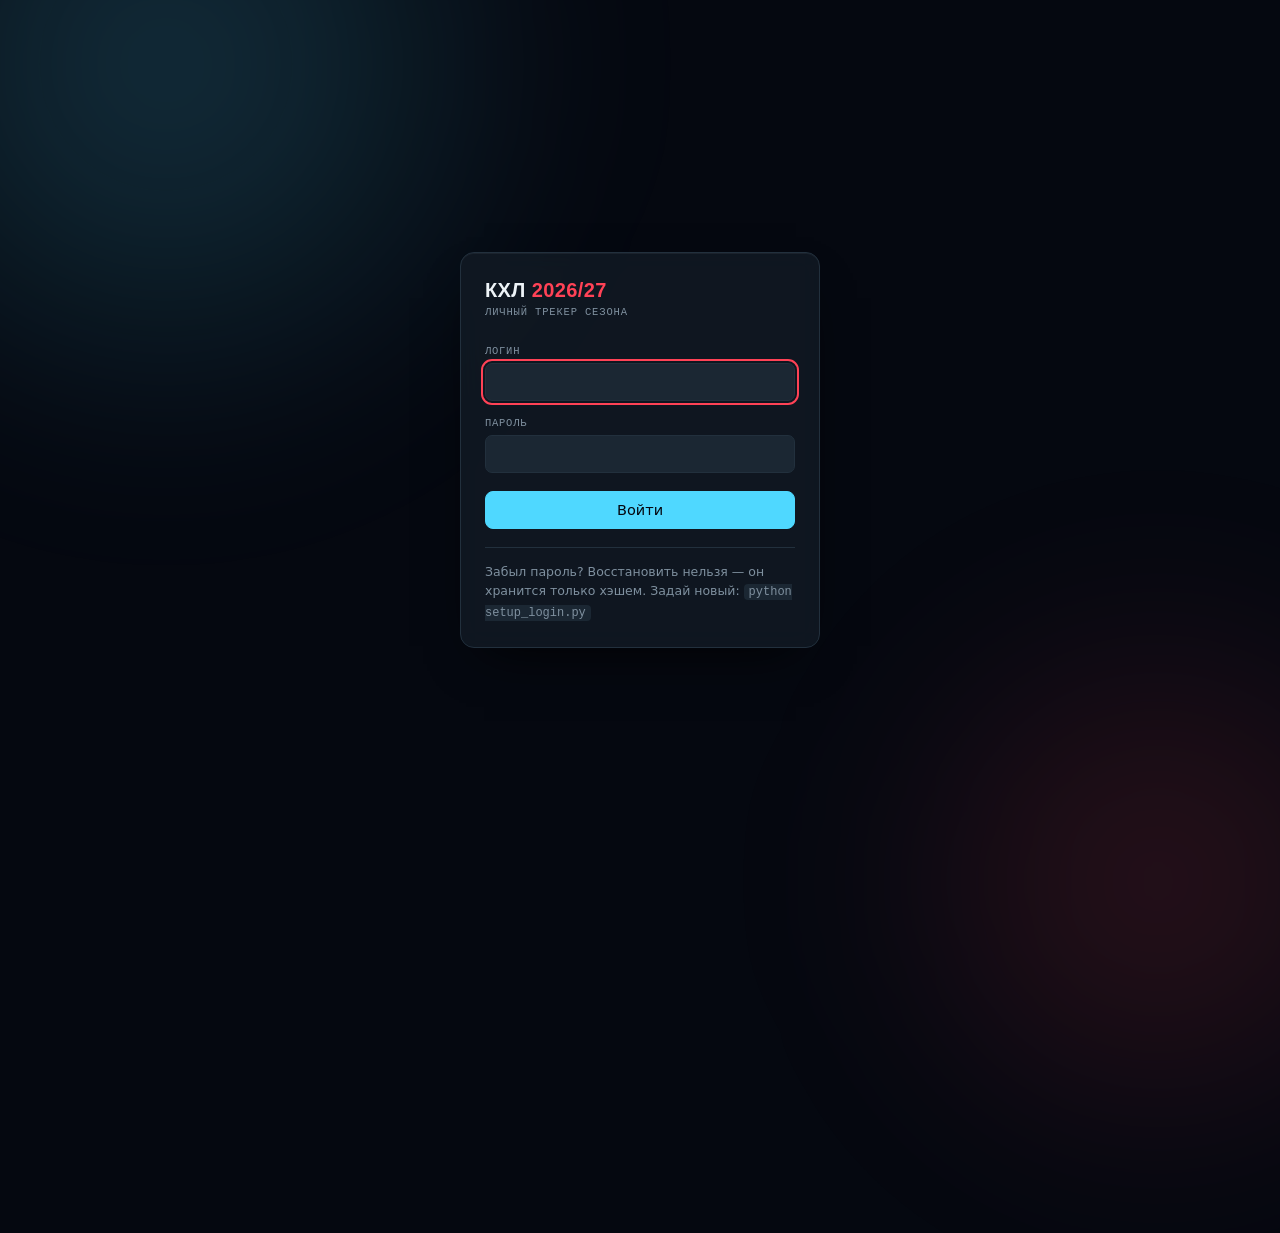
<file: web/login.html>
<!doctype html>
<html lang="ru">
<head>
<meta charset="utf-8">
<meta name="viewport" content="width=device-width, initial-scale=1">
<title>Вход — КХЛ 2026/27</title>
<style>
  /* Тема одна и тёмная — как в самом приложении, чтобы вход не вспыхивал
     белым перед тёмной страницей. Все цвета заданы явно. */
  :root {
    color-scheme: dark;
    --plane:   #050810;
    --surface: #121b26;
    --sunk:    #1b2733;
    --ink:     #eef4f8;
    --ink-2:   #a9b8c4;
    --muted:   #7f909f;
    --rule:    #22303d;
    --accent:  #ff4256;
    --ice:     #4fd8ff;
    --bad:     #ff4256;
  }
  * { box-sizing: border-box; }
  html, body { height: 100%; }
  body {
    margin: 0;
    background: var(--plane);
    color: var(--ink);
    font-family: "IBM Plex Sans", system-ui, -apple-system, "Segoe UI", sans-serif;
    font-size: 15px;
    line-height: 1.55;
    display: grid;
    place-items: center;
    padding: 24px 16px;
    position: relative;
    overflow: hidden;
  }
  /* Тот же свет прожекторов, что на основной странице. */
  body::before, body::after {
    content: "";
    position: absolute;
    border-radius: 50%;
    filter: blur(80px);
    pointer-events: none;
  }
  body::before {
    width: 70vmax; height: 70vmax;
    top: -30vmax; left: -22vmax;
    background: radial-gradient(circle, rgba(79,216,255,.20), transparent 66%);
  }
  body::after {
    width: 55vmax; height: 55vmax;
    bottom: -26vmax; right: -18vmax;
    background: radial-gradient(circle, rgba(255,66,86,.16), transparent 66%);
  }
  .card {
    position: relative;
    z-index: 1;
    width: 100%;
    max-width: 360px;
    background: rgba(18, 27, 38, .78);
    backdrop-filter: blur(12px);
    border: 1px solid var(--rule);
    border-radius: 14px;
    padding: 26px 24px 24px;
    box-shadow: 0 1px 0 rgba(255,255,255,.05) inset, 0 22px 50px -24px rgba(0,0,0,.95);
  }
  .mark {
    font-family: Oswald, "IBM Plex Sans", sans-serif;
    font-weight: 600;
    font-size: 20px;
    text-transform: uppercase;
    letter-spacing: .02em;
    margin: 0 0 2px;
    line-height: 1.15;
  }
  .mark span { color: var(--accent); }
  .sub {
    font-family: "IBM Plex Mono", ui-monospace, "Cascadia Mono", Consolas, monospace;
    font-size: 10.5px;
    letter-spacing: .08em;
    text-transform: uppercase;
    color: var(--muted);
    margin: 0 0 22px;
  }
  label {
    display: block;
    font-family: "IBM Plex Mono", ui-monospace, Consolas, monospace;
    font-size: 10.5px;
    letter-spacing: .07em;
    text-transform: uppercase;
    color: var(--muted);
    margin-bottom: 4px;
  }
  input {
    width: 100%;
    font-family: inherit;
    font-size: 15px;
    color: var(--ink);
    background: var(--sunk);
    border: 1px solid var(--rule);
    border-radius: 7px;
    padding: 9px 11px;
    margin-bottom: 14px;
  }
  input:focus-visible, button:focus-visible {
    outline: 2px solid var(--accent);
    outline-offset: 2px;
  }
  button {
    width: 100%;
    font-family: inherit;
    font-size: 14.5px;
    font-weight: 500;
    color: var(--plane);
    background: var(--ice);
    border: 1px solid var(--ice);
    border-radius: 8px;
    padding: 10px 14px;
    cursor: pointer;
    margin-top: 4px;
    transition: transform .16s ease, box-shadow .16s ease;
  }
  button:hover { transform: translateY(-1px); box-shadow: 0 6px 18px -8px rgba(79,216,255,.8); }
  .error {
    background: rgba(255, 66, 86, .13);
    border: 1px solid rgba(255, 66, 86, .4);
    color: var(--bad);
    border-radius: 8px;
    padding: 8px 11px;
    font-size: 13.5px;
    margin: 0 0 16px;
  }
  .hint {
    font-size: 12.5px;
    color: var(--muted);
    margin: 18px 0 0;
    padding-top: 14px;
    border-top: 1px solid var(--rule);
  }
  code {
    font-family: "IBM Plex Mono", ui-monospace, Consolas, monospace;
    font-size: 12px;
    background: var(--sunk);
    padding: 1px 5px;
    border-radius: 4px;
  }
</style>
</head>
<body>
  <main class="card">
    <h1 class="mark">КХЛ <span>2026/27</span></h1>
    <p class="sub">Личный трекер сезона</p>

    <!--ERROR-->

    <form method="post" action="/login" autocomplete="on">
      <label for="login">Логин</label>
      <input type="text" id="login" name="login" autocomplete="username" autofocus required>

      <label for="password">Пароль</label>
      <input type="password" id="password" name="password" autocomplete="current-password" required>

      <button type="submit">Войти</button>
    </form>

    <p class="hint">Забыл пароль? Восстановить нельзя — он хранится только хэшем. Задай новый: <code>python setup_login.py</code></p>
  </main>
</body>
</html>
</file>
